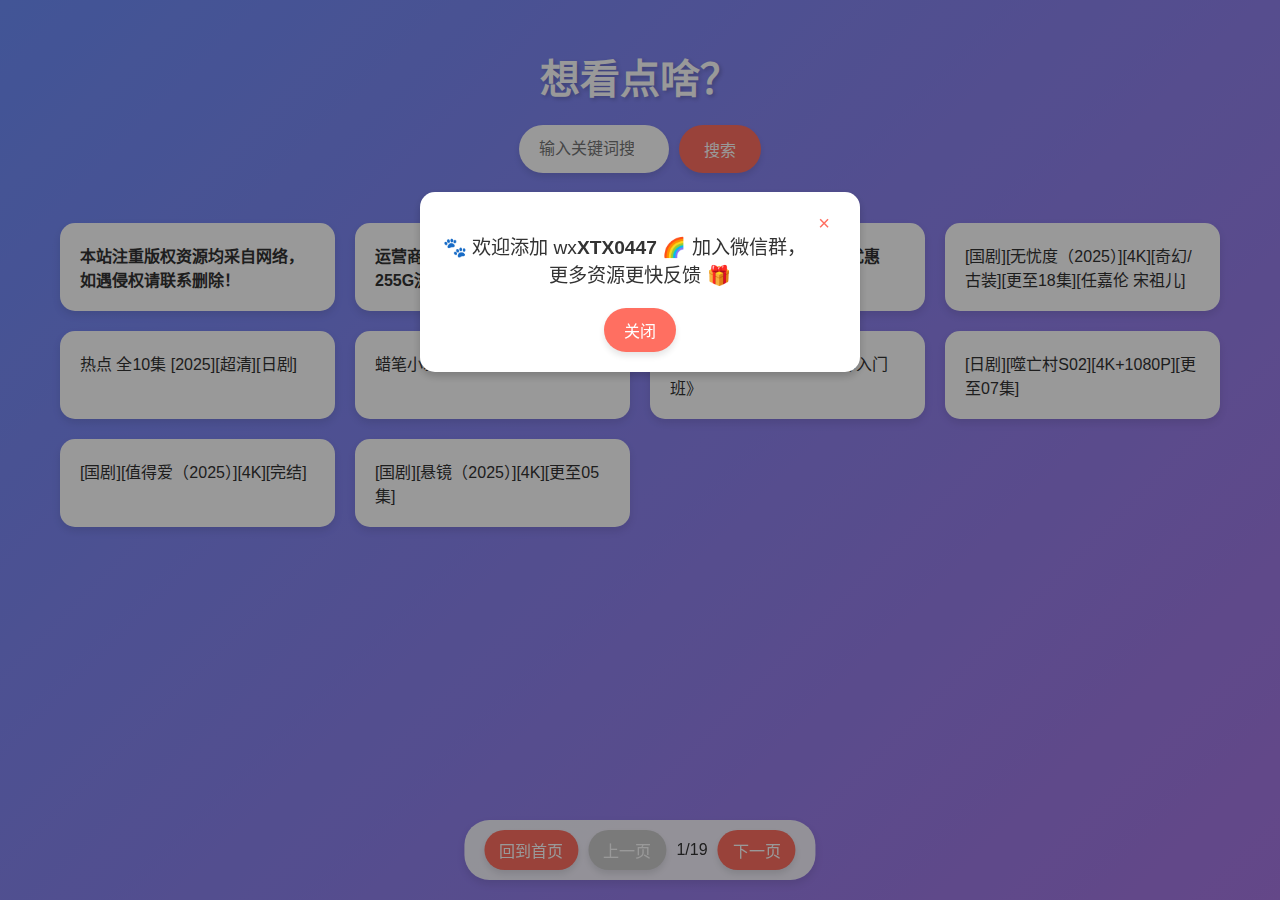
<file: index.html>
<!DOCTYPE html>
<html lang="zh-CN">
<head>
    <meta charset="UTF-8">
    <meta name="viewport" content="width=device-width, initial-scale=1.0">
    <title>看点啥.cc</title>
    <link rel="stylesheet" href="styles.css">
</head>
<body>
    <div class="container">
        <h1>想看点啥？</h1>
        <!-- 修改 onsubmit 事件 -->
        <form id="searchForm" class="search-bar" onsubmit="event.preventDefault(); handleSearch();">
            <input type="search" id="searchBox" placeholder="输入关键词搜索..." maxlength="100">
            <button type="submit"><i class="fas fa-search"></i> 搜索</button>
        </form>
        <div id="resourceList" class="resource-grid"></div>
        <div class="pagination" id="pagination">
            <button onclick="resetToHomePage()" id="homeBtn">回到首页</button>
            <button onclick="changePage(currentPage - 1)" id="prevBtn">上一页</button>
            <span id="pageInfo"></span>
            <button onclick="changePage(currentPage + 1)" id="nextBtn">下一页</button>
        </div>
    </div>
    <div id="reminderModal" class="modal">
        <div class="modal-content">
            <span class="close-button" onclick="closeReminderPopup()">&times;</span>
            <p>🐾 欢迎添加 wx<b>XTX0447</b> 🌈 加入微信群，更多资源更快反馈 🎁</p>
            <button class="modal-close-btn" onclick="closeReminderPopup()">关闭</button>
        </div>
    </div>
    <script src="script.js"></script>
</body>
</html>
</file>
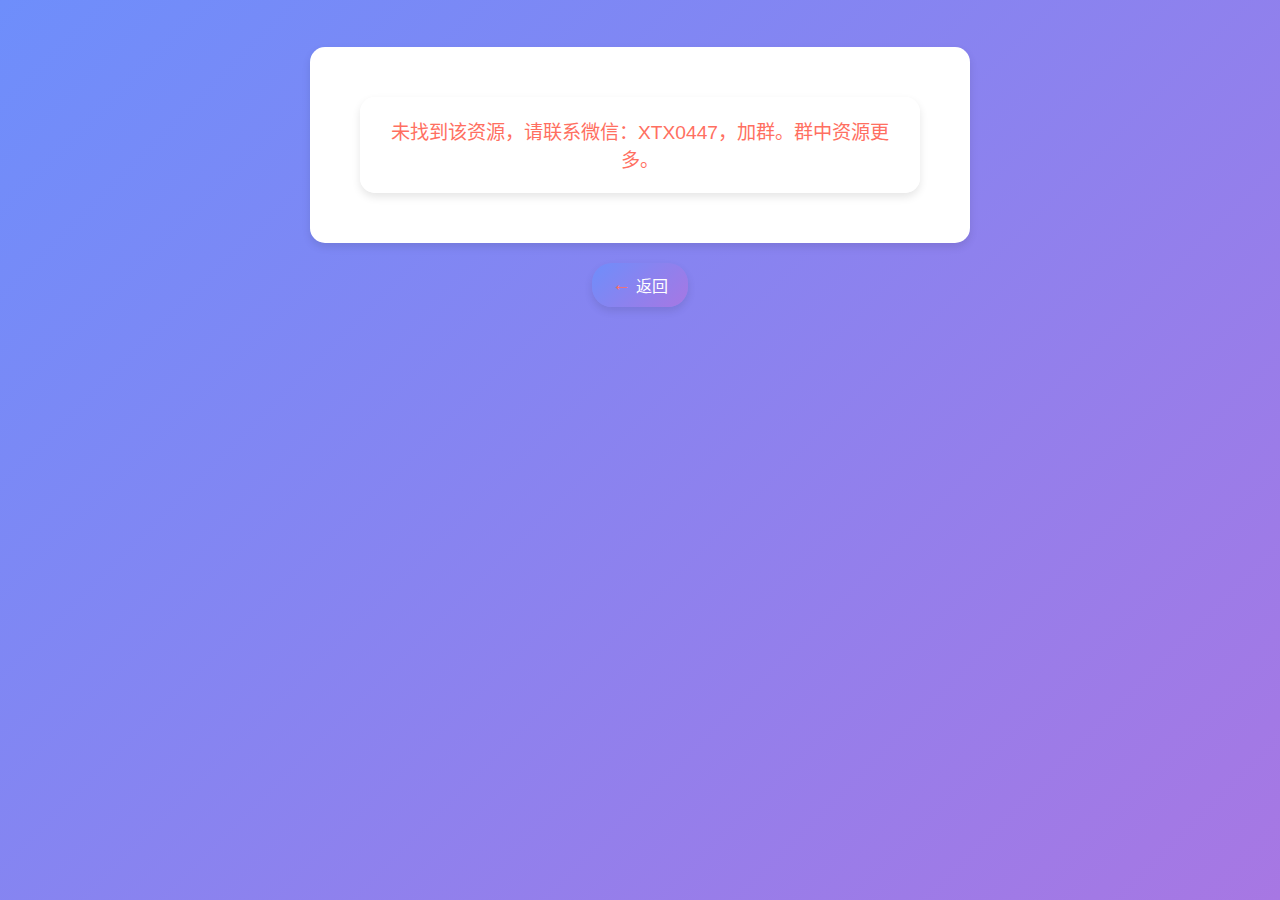
<file: resource.html>
<!DOCTYPE html>
<html lang="zh-CN">
<head>
    <meta charset="UTF-8">
    <meta name="viewport" content="width=device-width, initial-scale=1.0">
    <title>资源详情</title>
    <link rel="stylesheet" href="styles.css">
</head>
<body>
    <div class="container">
        <h1 id="resourceTitle"></h1>
        <div class="resource-card">
            <p id="resourceDesc"></p>
            <div id="downloadLinks"></div>
        </div>
        <a id="backBtn" class="back-btn"><span class="back-arrow"></span> 返回</a>
    </div>
    <script src="script.js"></script>
    <script>
        const urlParams = new URLSearchParams(window.location.search);
        const resourceId = urlParams.get('id');
        const returnUrl = urlParams.get('return') || 'index.html'; // 默认返回首页

        // 设置返回按钮的 href
        document.getElementById('backBtn').href = decodeURIComponent(returnUrl);

        // 显示资源详情
        showResourceDetails(resourceId);
    </script>
</body>
</html>
</file>
<file: styles.css>
/* 全局样式 */
body {
    font-family: 'Arial', sans-serif;
    margin: 0;
    padding: 0;
    background: linear-gradient(135deg, #6e8efb, #a777e3);
    min-height: 100vh;
    color: #333;
}

.container {
    max-width: 1200px;
    margin: 0 auto;
    padding: 20px;
    text-align: center;
    padding-bottom: 80px;
}

h1 {
    color: #fff;
    font-size: 2.5em;
    margin-bottom: 20px;
    text-shadow: 2px 2px 4px rgba(0, 0, 0, 0.2);
}

/* 搜索栏 */
.search-bar {
    display: flex;
    justify-content: center;
    gap: 10px;
    margin-bottom: 30px;
}

#searchBox {
    padding: 12px 20px;
    width: 150px;
    border: none;
    border-radius: 25px;
    font-size: 1em;
    box-shadow: 0 4px 6px rgba(0, 0, 0, 0.1);
    outline: none;
    transition: all 0.3s ease;
}

#searchBox:focus {
    box-shadow: 0 6px 12px rgba(0, 0, 0, 0.2);
}

button {
    padding: 12px 25px;
    background-color: #ff6f61;
    color: white;
    border: none;
    border-radius: 25px;
    cursor: pointer;
    font-size: 1em;
    box-shadow: 0 4px 6px rgba(0, 0, 0, 0.1);
    transition: transform 0.2s ease, box-shadow 0.2s ease;
}

button:hover {
    transform: translateY(-2px);
    box-shadow: 0 6px 12px rgba(0, 0, 0, 0.2);
}

/* 资源列表 */
.resource-grid {
    display: grid;
    grid-template-columns: repeat(auto-fill, minmax(250px, 1fr));
    gap: 20px;
    padding: 20px;
}

.resource-item {
    background: white;
    padding: 20px;
    border-radius: 15px;
    box-shadow: 0 4px 8px rgba(0, 0, 0, 0.1);
    cursor: pointer;
    transition: transform 0.2s ease, box-shadow 0.2s ease;
    text-align: left;
}

.resource-item:hover {
    transform: translateY(-5px);
    box-shadow: 0 8px 16px rgba(0, 0, 0, 0.2);
}

/* 资源详情页 */
.resource-card {
    background: white;
    padding: 30px;
    border-radius: 15px;
    box-shadow: 0 4px 8px rgba(0, 0, 0, 0.1);
    max-width: 600px;
    margin: 20px auto;
    text-align: left;
}

/* 下载按钮 */
.download-btn {
    display: inline-block;
    padding: 15px 30px;
    background: linear-gradient(135deg, #28c76f, #81fbb8);
    color: white;
    text-decoration: none;
    border-radius: 30px;
    font-size: 1.1em;
    font-weight: bold;
    box-shadow: 0 6px 12px rgba(0, 0, 0, 0.2);
    transition: transform 0.3s ease, box-shadow 0.3s ease;
    margin-bottom: 10px;
}

.download-btn:hover {
    transform: translateY(-3px) scale(1.05);
    box-shadow: 0 8px 16px rgba(0, 0, 0, 0.3);
}

/* Custom back arrow icon */
.back-arrow {
    display: inline-block;
    color: #ff6f61;
    font-size: 1.2em;
    margin-right: 5px;
    vertical-align: middle;
}

.back-arrow::before {
    content: '\2190'; /* Unicode for left arrow */
}

.back-btn {
    display: inline-flex;
    align-items: center;
    padding: 10px 20px;
    background: linear-gradient(135deg, #6e8efb, #a777e3);
    color: white;
    text-decoration: none;
    border-radius: 20px;
    font-size: 1em;
    box-shadow: 0 4px 8px rgba(0, 0, 0, 0.1);
    transition: transform 0.3s ease, box-shadow 0.3s ease;
}

.back-btn:hover {
    transform: translateX(-2px);
    box-shadow: 0 6px 12px rgba(0, 0, 0, 0.2);
}

/* 未找到资源提示 */
.no-result {
    background: rgba(255, 255, 255, 0.9);
    padding: 20px;
    border-radius: 15px;
    box-shadow: 0 4px 8px rgba(0, 0, 0, 0.1);
    color: #ff6f61;
    font-size: 1.2em;
    text-align: center;
    margin: 20px;
}

/* 分页样式 - 固定底部 */
.pagination {
    position: fixed;
    bottom: 20px;
    left: 50%;
    transform: translateX(-50%);
    display: flex;
    justify-content: center;
    align-items: center;
    gap: 10px;
    background: rgba(255, 255, 255, 0.9);
    padding: 10px 20px;
    border-radius: 25px;
    box-shadow: 0 4px 8px rgba(0, 0, 0, 0.1);
}

.pagination button {
    padding: 8px 15px;
    background-color: #ff6f61;
    color: white;
    border: none;
    border-radius: 20px;
    cursor: pointer;
    transition: all 0.2s ease;
}

.pagination button:disabled {
    background-color: #ccc;
    cursor: not-allowed;
}

.pagination span {
    color: #333;
    font-size: 1em;
}

/* 响应式设计 */
@media (max-width: 600px) {
    .search-bar {
        flex-direction: column;
        align-items: center;
    }
    #searchBox, button {
        width: 100%;
        max-width: 150px;
    }
    h1 {
        font-size: 1.8em;
    }
    .pagination {
        flex-direction: row;
        gap: 5px;
        padding: 5px 10px;
    }
    .pagination button {
        padding: 6px 12px;
        font-size: 0.9em;
    }
    .pagination span {
        font-size: 0.9em;
    }
    .download-btn {
        padding: 15px 30px;
        background: linear-gradient(135deg, #28c76f, #81fbb8);
        color: white;
        text-decoration: none;
        border-radius: 30px;
        font-size: 1.1em;
        font-weight: bold;
        box-shadow: 0 6px 12px rgba(0, 0, 0, 0.2);
        transition: transform 0.3s ease, box-shadow 0.3s ease;
        margin-bottom: 10px;
        text-align: center; /* 确保文字居中 */
    }
    .back-btn {
        padding: 8px 15px;
        font-size: 0.9em;
    }
}

/* Updated Modal styles */
.modal {
    display: none; /* Hidden by default */
    position: fixed; /* Stay in place */
    z-index: 1; /* Sit on top */
    left: 0;
    top: 0;
    width: 100%; /* Full width */
    height: 100%; /* Full height */
    overflow: auto; /* Enable scroll if needed */
    background-color: rgb(0,0,0); /* Fallback color */
    background-color: rgba(0,0,0,0.4); /* Black w/ opacity */
}

.modal-content {
    background-color: #fff;
    margin: 15% auto;
    padding: 20px;
    border-radius: 15px;
    box-shadow: 0 4px 8px rgba(0, 0, 0, 0.2);
    width: 80%;
    max-width: 400px;
    text-align: center;
}

.close-button {
    color: #ff6f61;
    float: right;
    font-size: 20px;
    font-weight: normal;
    cursor: pointer;
    padding: 0 10px;
}

.close-button:hover,
.close-button:focus {
    color: #333;
}

.modal-content p {
    font-size: 1.2em;
    color: #333;
    margin: 20px 0;
}

@media screen and (max-width: 600px) {
    .modal-content {
        width: 90%;
    }
}

.modal-close-btn {
    display: block;
    margin: 20px auto 0; /* 使按钮居中并偏下 */
    padding: 10px 20px;
    background-color: #ff6f61; /* 使用网页主题色 */
    color: white;
    border: none;
    border-radius: 25px;
    cursor: pointer;
    font-size: 1em;
    box-shadow: 0 4px 6px rgba(0, 0, 0, 0.1);
    transition: transform 0.2s ease, box-shadow 0.2s ease;
}

.modal-close-btn:hover {
    transform: translateY(-2px);
    box-shadow: 0 6px 12px rgba(0, 0, 0, 0.2);
}
</file>
